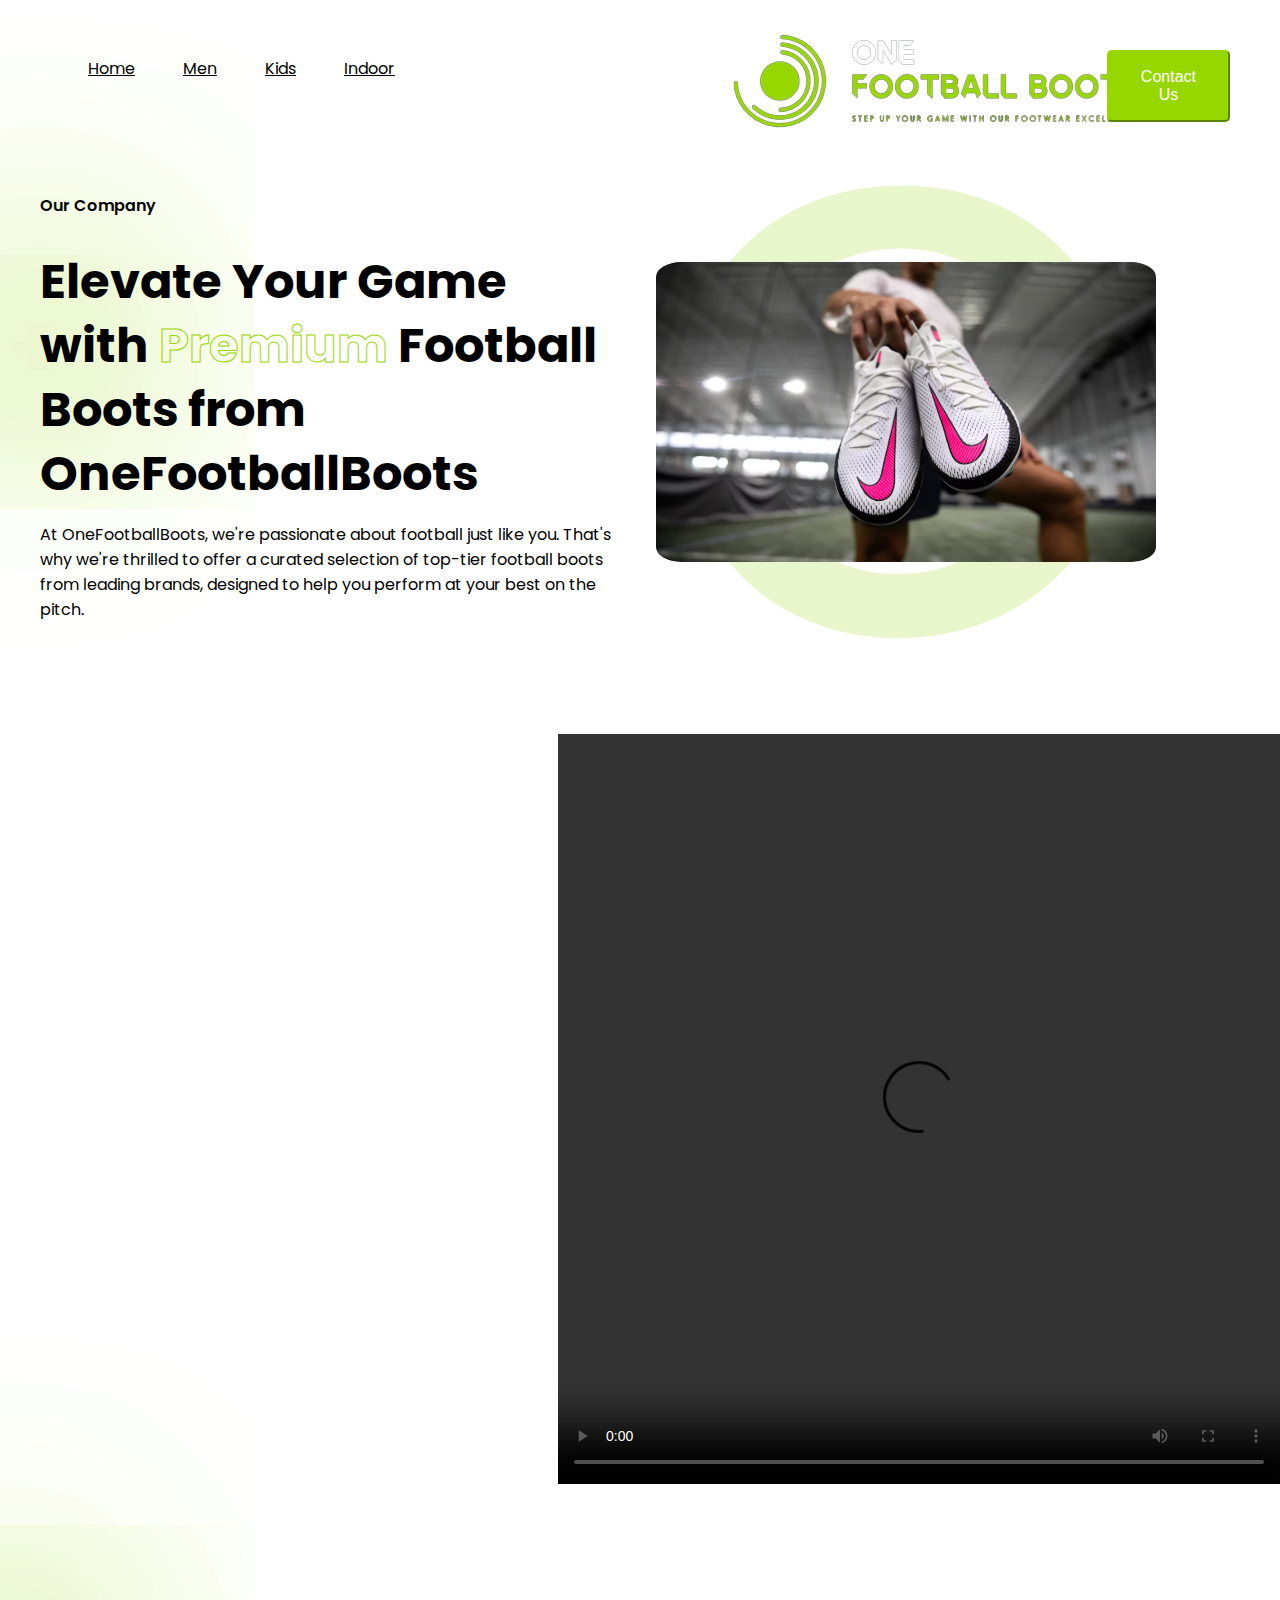
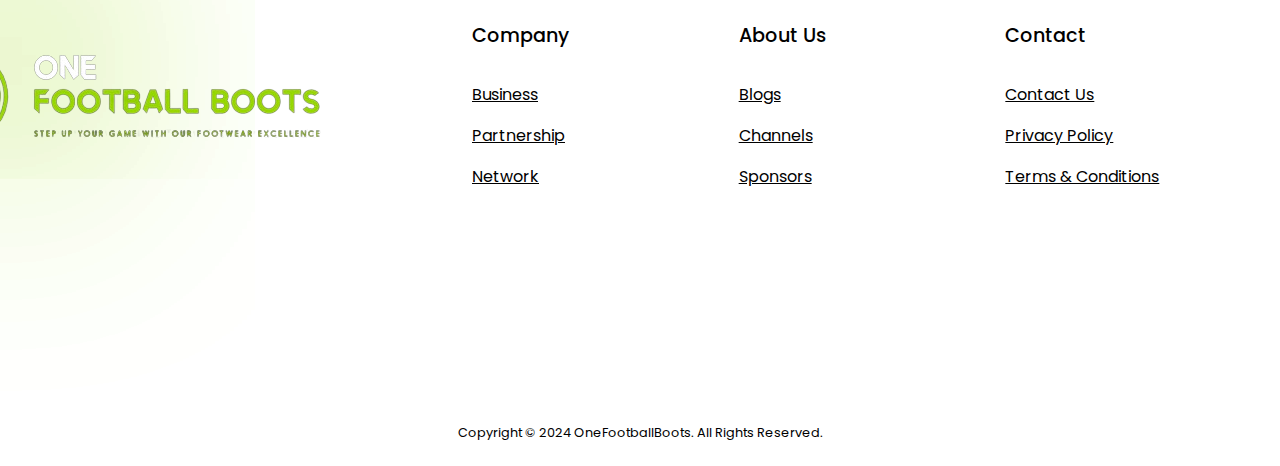
<file: index.html>
<!DOCTYPE html>
<html lang="en">
<head>
    <meta charset="UTF-8">
    <meta name="viewport" content="width=device-width, initial-scale=1.0">
    <title>OneFootballBoots</title>
    <link rel="stylesheet" href="style.css">
</head>
<body>

    <nav>
        <div class="nav-logo">
            <a href="#">
                <img src="pictures/Screenshot_2024-02-12_101449-removebg-preview.png" alt="image">
            </a>
        </div>

        <ul class="nav-links">
            <li class="link"><a href="#">Home</a></li>
            <li class="link"><a href="men.html">Men</a></li>
            <li class="link"><a href="kids.html">Kids</a></li>
            <li class="link"><a href="indoor.html">Indoor</a></li>
        </ul>
        <a href="mailto:OneFootballBoots@gmail.com">
            <button class="btn">Contact Us</button>
        </a>
    </nav>

    <header class="container">
        <div class="content">
            <span class="blur"></span>
            <span class="blur"></span>
            <h3>Our Company</h3>
            <h1>Elevate Your Game with <span>Premium</span> Football Boots from OneFootballBoots</h1>
            <p>
                At OneFootballBoots, we're passionate about football just like you. That's why we're thrilled to offer a curated selection of top-tier football boots from leading brands, designed to help you perform at your best on the pitch.
            </p>
        </div>
        <div class="image">
            <img src="pictures/photo-1597274707167-0c880e6c72d0.avif">
        </div>
    </header>

    <video controls class="vid" src="https://nippy14.github.io/potential-potato/pictures/uno%20(2).mp4"></video>

    <footer class="container">
        <span class="blur"></span>
        <span class="blur"></span>
        <div class="column">
            <div class="logo">
                <img src="pictures/Screenshot_2024-02-12_101449-removebg-preview.png">
            </div>
        </div>
        <div class="column">
            <h4>Company</h4>
            <a href="#">Business</a>
            <a href="#">Partnership</a>
            <a href="#">Network</a>
        </div>
        <div class="column">
            <h4>About Us</h4>
            <a href="#">Blogs</a>
            <a href="#">Channels</a>
            <a href="#">Sponsors</a>
        </div>
        <div class="column">
            <h4>Contact</h4>
            <a href="#">Contact Us</a>
            <a href="#">Privacy Policy</a>
            <a href="#">Terms & Conditions</a>
        </div>
    </footer>

    <div class="copyright">
        Copyright © 2024 OneFootballBoots. All Rights Reserved.
    </div>

</body>
</html>
</file>
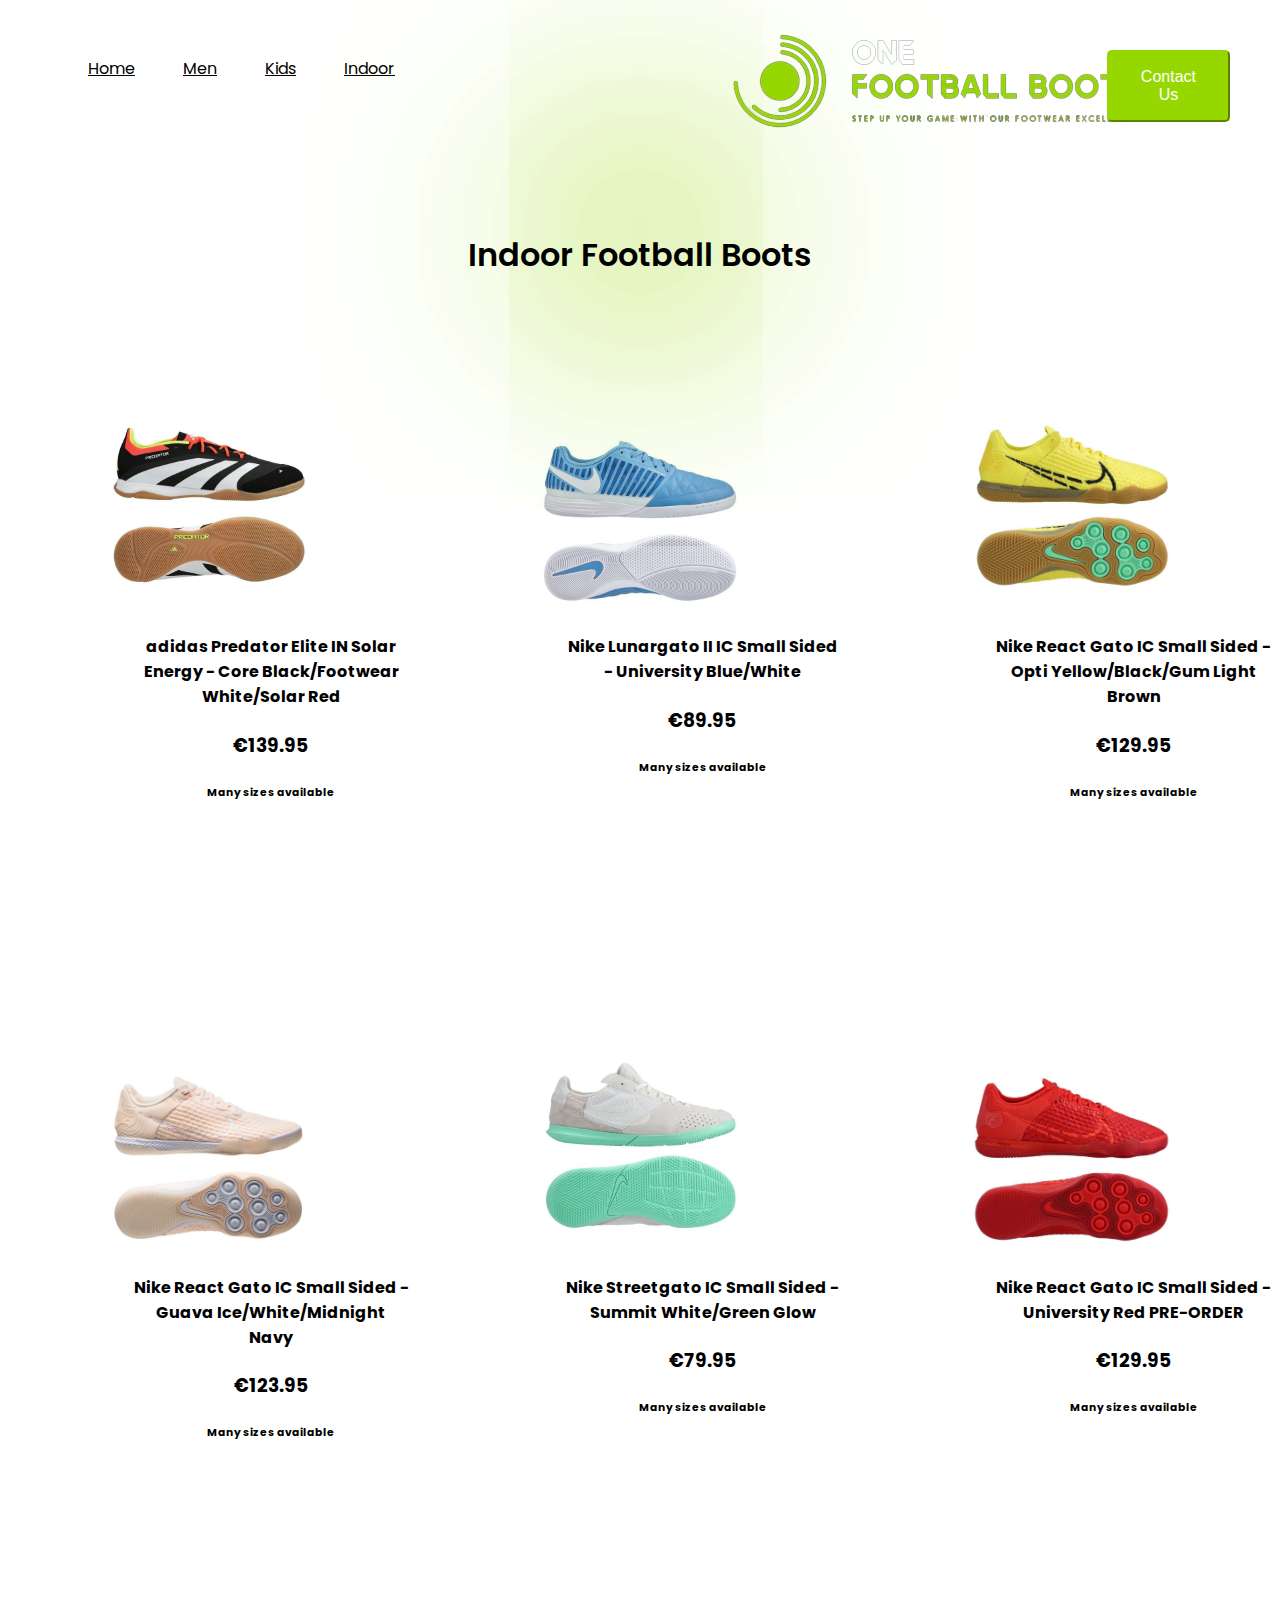
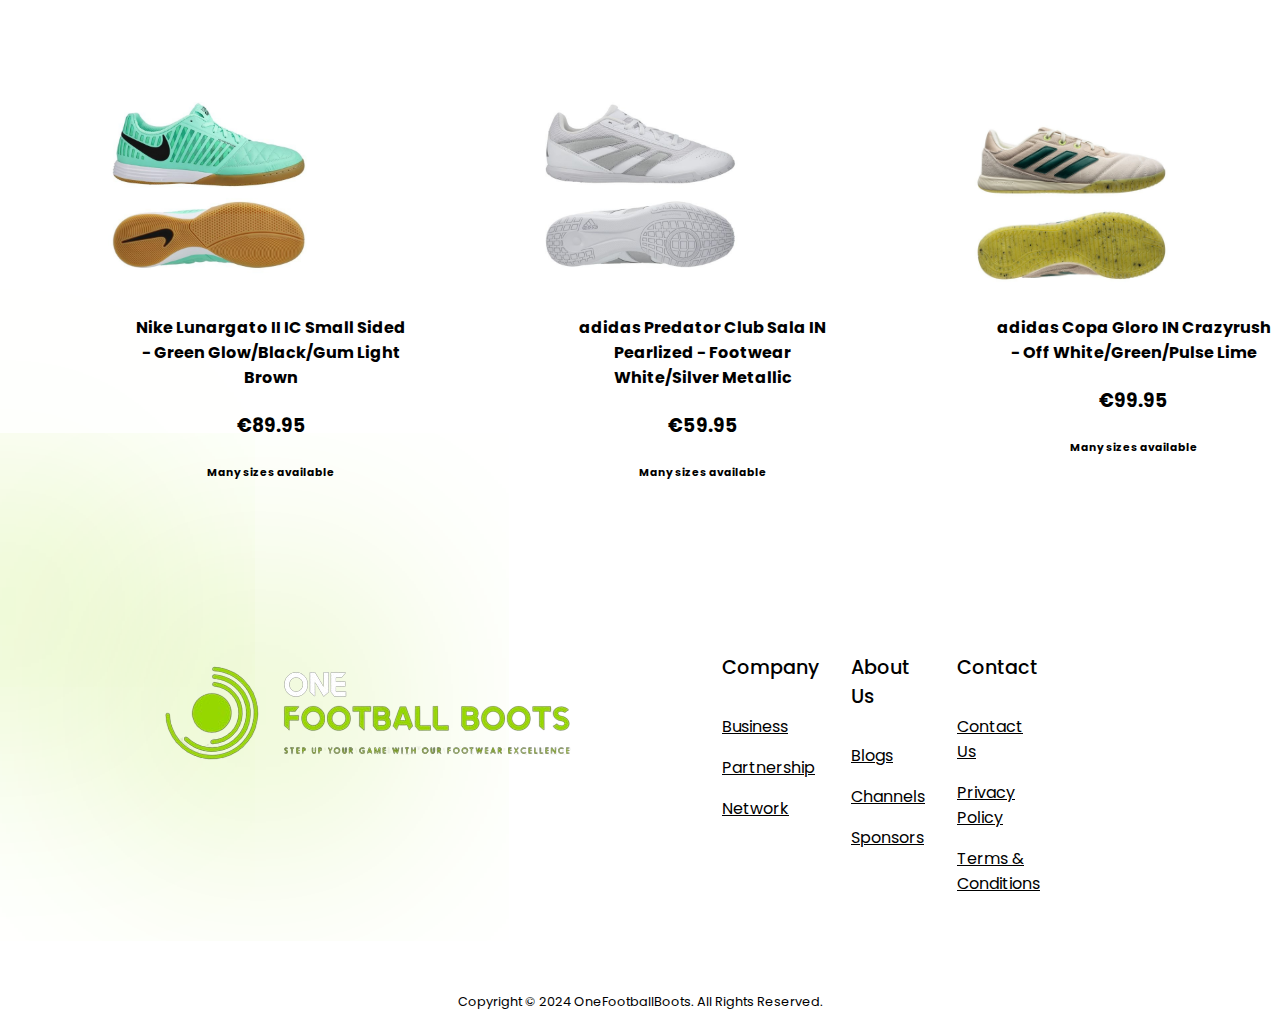
<file: indoor.html>
<!DOCTYPE html>
<html lang="en">
<head>
    <meta charset="UTF-8">
    <meta name="viewport" content="width=device-width, initial-scale=1.0">
    <title>Document</title>
    <link rel="stylesheet" href="kids.css">
</head>
<body>

    <nav>
        <div class="nav-logo">
            <a href="#">
                <img src="pictures/Screenshot_2024-02-12_101449-removebg-preview.png" alt="image">
            </a>
        </div>

        <ul class="nav-links">
            <li class="link"><a href="index.html">Home</a></li>
            <li class="link"><a href="men.html">Men</a></li>
            <li class="link"><a href="kids.html">Kids</a></li>
            <li class="link"><a href="#">Indoor</a></li>
        </ul>
        <button class="btn">Contact Us</button>
    </nav>
    <header class="container">
        <div class="content">
            <span class="blur"></span>
            <span class="blur"></span>
            <h2>Indoor Football Boots</h2>
        </div>
        <div class="product-container">
            <div class="product">
                <img src="pictures/i1.jpg" alt="Product 1">
                <div class="product-info">
                    <h4>adidas Predator Elite IN Solar Energy - Core Black/Footwear White/Solar Red</h4>
                    <h3>€139.95</h3>
                    <h6>Many sizes available</h6>
                </div>
            </div>
            <div class="product">
                <img src="pictures/i2.jpg" alt="Product 2">
                <div class="product-info">
                    <h4>Nike Lunargato II IC Small Sided - University Blue/White</h4>
                    <h3>€89.95</h3>
                    <h6>Many sizes available</h6>
                </div>
            </div>
            <div class="product">
                <img src="pictures/i3.jpg" alt="Product 3">
                <div class="product-info">
                    <h4>Nike React Gato IC Small Sided - Opti Yellow/Black/Gum Light Brown</h4>
                    <h3>€129.95</h3>
                    <h6>Many sizes available</h6>
                </div>
            </div>
        </div>
        <div class="product-container">
            <div class="product">
                <img src="pictures/i4.jpg" alt="Product 4">
                <div class="product-info">
                    <h4>Nike React Gato IC Small Sided - Guava Ice/White/Midnight Navy</h4>
                    <h3>€123.95</h3>
                    <h6>Many sizes available</h6>
                </div>
            </div>
            <div class="product">
                <img src="pictures/i5.jpg" alt="Product 5">
                <div class="product-info">
                    <h4>Nike Streetgato IC Small Sided - Summit White/Green Glow</h4>
                    <h3>€79.95</h3>
                    <h6>Many sizes available</h6>
                </div>
            </div>
            <div class="product">
                <img src="pictures/i6.jpg" alt="Product 6">
                <div class="product-info">
                    <h4>Nike React Gato IC Small Sided - University Red PRE-ORDER</h4>
                    <h3>€129.95</h3>
                    <h6>Many sizes available</h6>
                </div>
            </div>
        </div>
        <div class="product-container">
            <div class="product">
                <img src="pictures/i7.jpg" alt="Product 7">
                <div class="product-info">
                    <h4>Nike Lunargato II IC Small Sided - Green Glow/Black/Gum Light Brown</h4>
                    <h3>€89.95</h3>
                    <h6>Many sizes available</h6>
                </div>
            </div>
            <div class="product">
                <img src="pictures/i8.jpg" alt="Product 8">
                <div class="product-info">
                    <h4>adidas Predator Club Sala IN Pearlized - Footwear White/Silver Metallic</h4>
                    <h3>€59.95</h3>
                    <h6>Many sizes available</h6>
                </div>
            </div>
            <div class="product">
                <img src="pictures/i9.jpg" alt="Product 9">
                <div class="product-info">
                    <h4>adidas Copa Gloro IN Crazyrush - Off White/Green/Pulse Lime</h4>
                    <h3>€99.95</h3>
                    <h6>Many sizes available</h6>
                </div>
            </div>
        </div>
    </header>

    <footer class="container">
        <span class="blurr"></span>
        <span class="blur"></span>
        <div class="column">
            <div class="logo">
                <img src="pictures/Screenshot_2024-02-12_101449-removebg-preview.png">
            </div>
        </div>
        <div class="column">
            <h4>Company</h4>
            <a href="#">Business</a>
            <a href="#">Partnership</a>
            <a href="#">Network</a>
        </div>
        <div class="column">
            <h4>About Us</h4>
            <a href="#">Blogs</a>
            <a href="#">Channels</a>
            <a href="#">Sponsors</a>
        </div>
        <div class="column">
            <h4>Contact</h4>
            <a href="#">Contact Us</a>
            <a href="#">Privacy Policy</a>
            <a href="#">Terms & Conditions</a>
        </div>
    </footer>

    <div class="copyright">
        Copyright © 2024 OneFootballBoots. All Rights Reserved.
    </div>
    
</body>
</html>
</file>
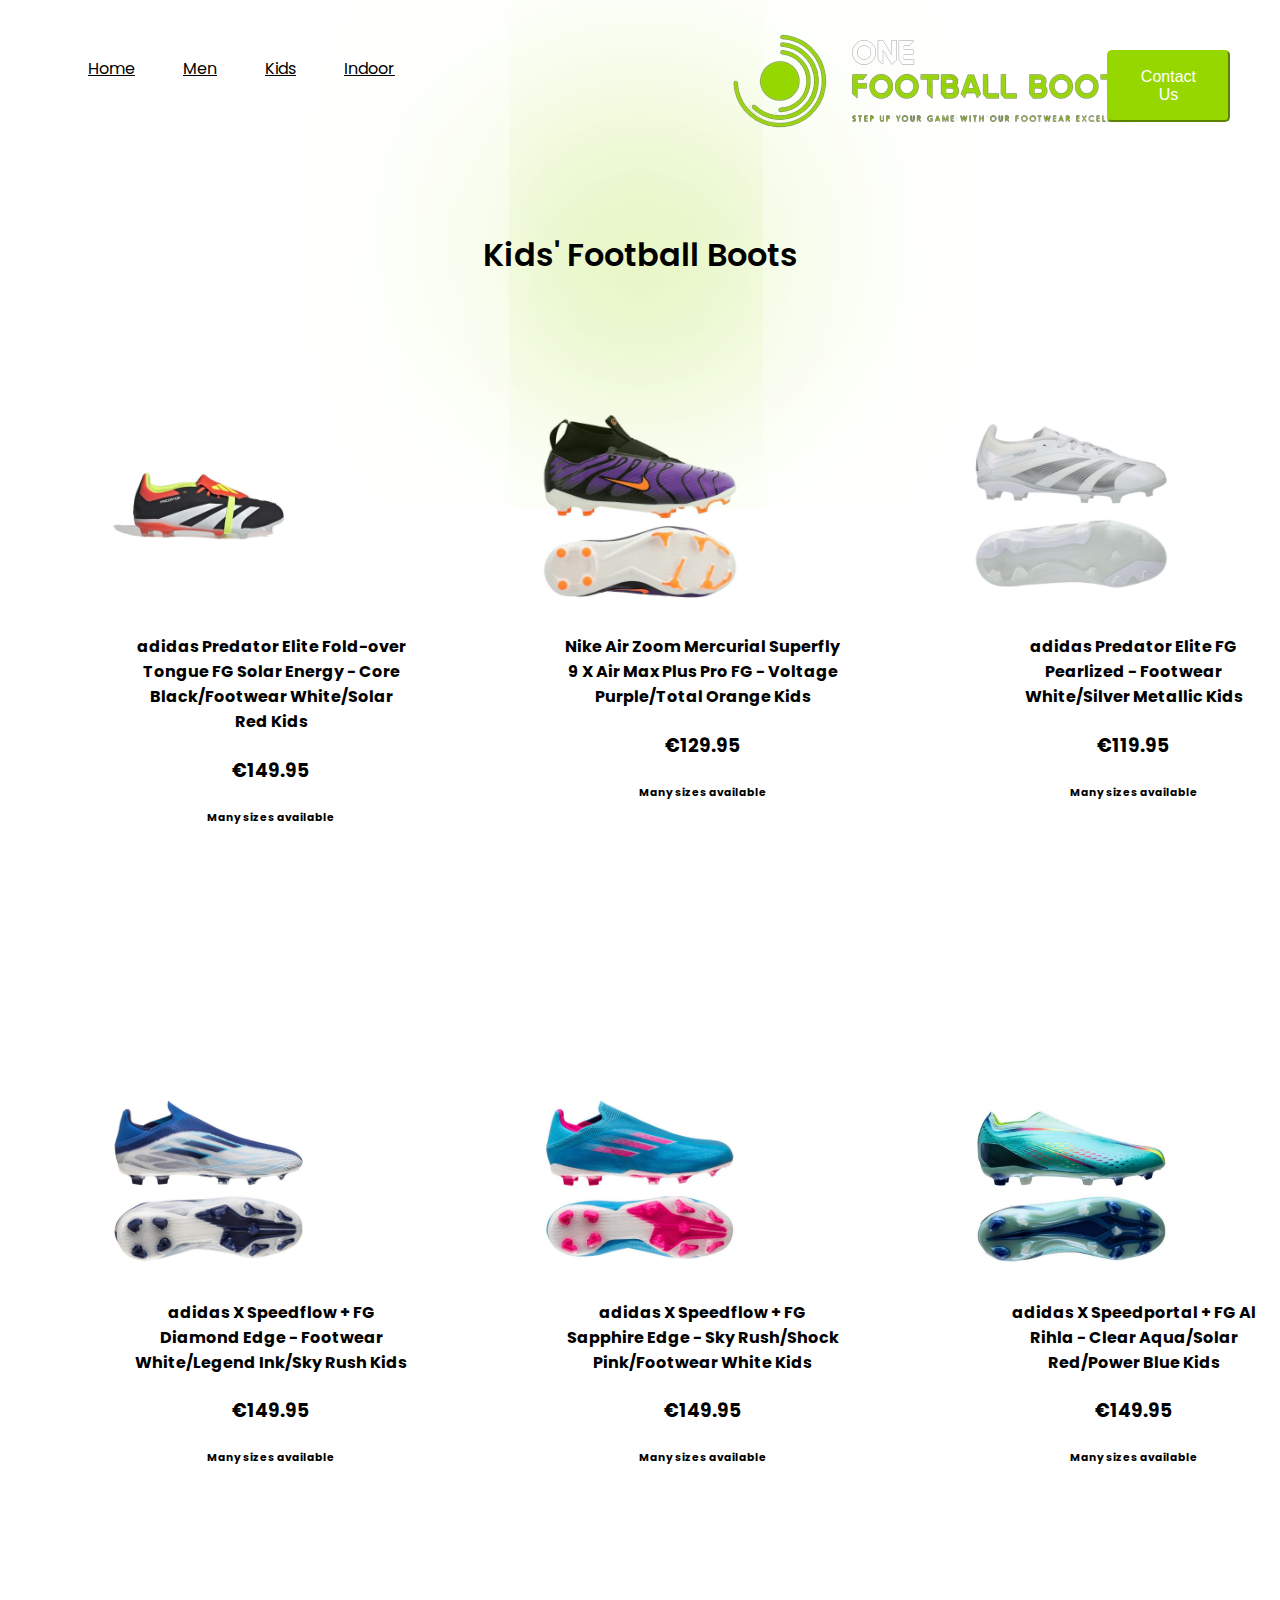
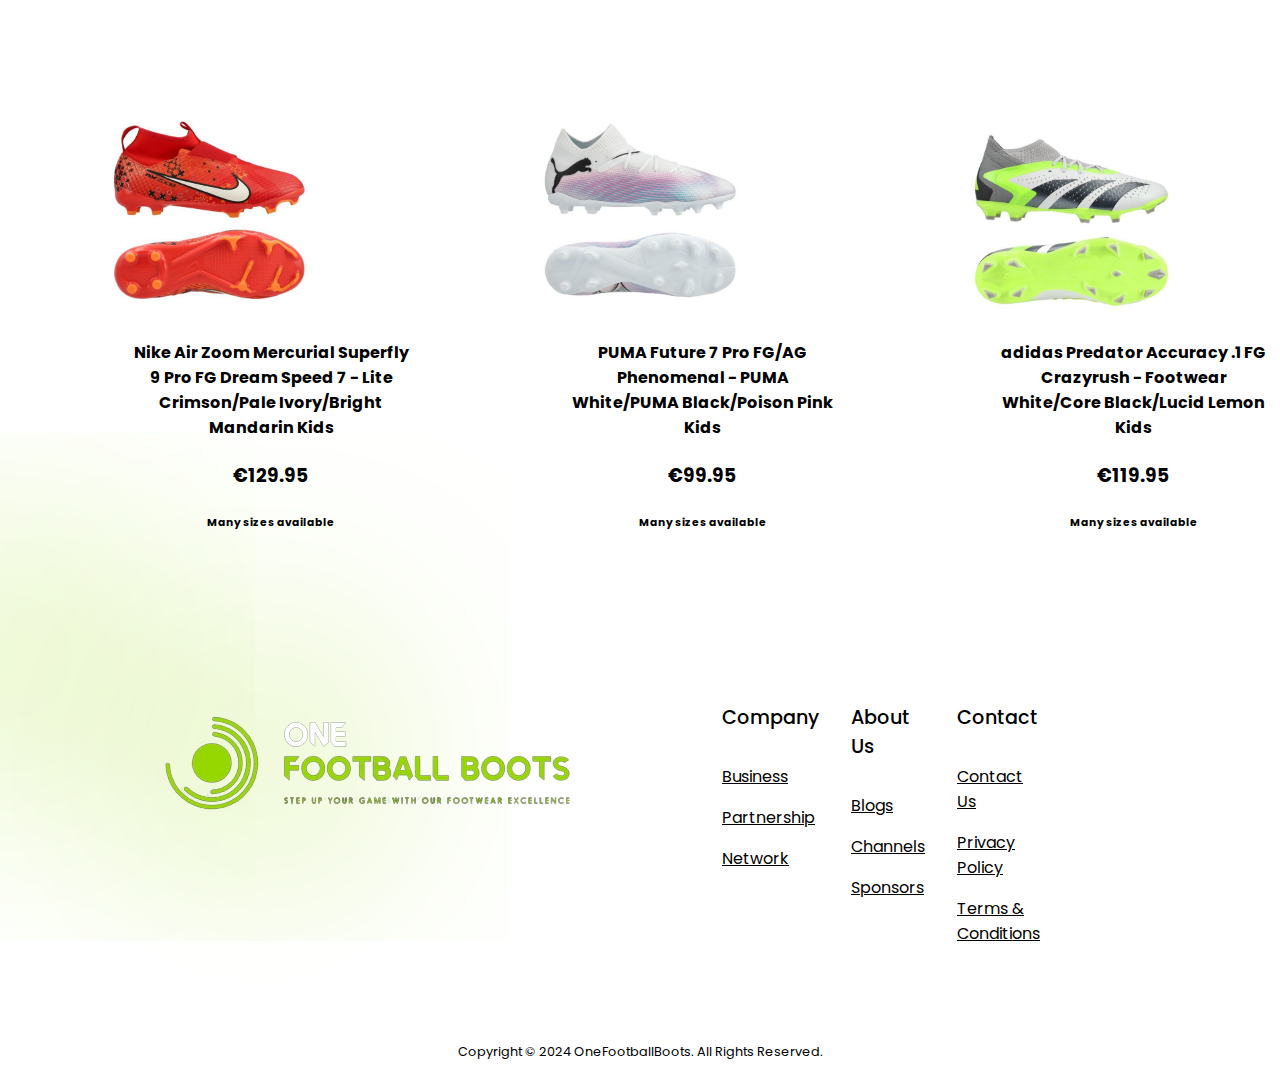
<file: kids.html>
<!DOCTYPE html>
<html lang="en">
<head>
    <meta charset="UTF-8">
    <meta name="viewport" content="width=device-width, initial-scale=1.0">
    <title>Document</title>
    <link rel="stylesheet" href="kids.css">
</head>
<body>

    <nav>
        <div class="nav-logo">
            <a href="#">
                <img src="pictures/Screenshot_2024-02-12_101449-removebg-preview.png" alt="image">
            </a>
        </div>

        <ul class="nav-links">
            <li class="link"><a href="index.html">Home</a></li>
            <li class="link"><a href="men.html">Men</a></li>
            <li class="link"><a href="#">Kids</a></li>
            <li class="link"><a href="indoor.html">Indoor</a></li>
        </ul>
        <button class="btn">Contact Us</button>
    </nav>
    <header class="container">
        <div class="content">
            <span class="blur"></span>
            <span class="blury"></span>
            <h2>Kids' Football Boots</h2>
        </div>
        <div class="product-container">
            <div class="product">
                <img src="pictures/kids1.jpg" alt="Product 1">
                <div class="product-info">
                    <h4>adidas Predator Elite Fold-over Tongue FG Solar Energy - Core Black/Footwear White/Solar Red Kids</h4>
                    <h3>€149.95</h3>
                    <h6>Many sizes available</h6>
                </div>
            </div>
            <div class="product">
                <img src="pictures/kids2.jpg" alt="Product 2">
                <div class="product-info">
                    <h4>Nike Air Zoom Mercurial Superfly 9 X Air Max Plus Pro FG - Voltage Purple/Total Orange Kids</h4>
                    <h3>€129.95</h3>
                    <h6>Many sizes available</h6>
                </div>
            </div>
            <div class="product">
                <img src="pictures/kids3.jpg" alt="Product 3">
                <div class="product-info">
                    <h4>adidas Predator Elite FG Pearlized - Footwear White/Silver Metallic Kids</h4>
                    <h3>€119.95</h3>
                    <h6>Many sizes available</h6>
                </div>
            </div>
        </div>
        <div class="product-container">
            <div class="product">
                <img src="pictures/kids4.jpg" alt="Product 4">
                <div class="product-info">
                    <h4>adidas X Speedflow + FG Diamond Edge - Footwear White/Legend Ink/Sky Rush Kids</h4>
                    <h3>€149.95</h3>
                    <h6>Many sizes available</h6>
                </div>
            </div>
            <div class="product">
                <img src="pictures/kids5.jpg" alt="Product 5">
                <div class="product-info">
                    <h4>adidas X Speedflow + FG Sapphire Edge - Sky Rush/Shock Pink/Footwear White Kids</h4>
                    <h3>€149.95</h3>
                    <h6>Many sizes available</h6>
                </div>
            </div>
            <div class="product">
                <img src="pictures/kids6.jpg" alt="Product 6">
                <div class="product-info">
                    <h4>adidas X Speedportal + FG Al Rihla - Clear Aqua/Solar Red/Power Blue Kids</h4>
                    <h3>€149.95</h3>
                    <h6>Many sizes available</h6>
                </div>
            </div>
        </div>
        <div class="product-container">
            <div class="product">
                <img src="pictures/kids7.jpg" alt="Product 7">
                <div class="product-info">
                    <h4>Nike Air Zoom Mercurial Superfly 9 Pro FG Dream Speed 7 - Lite Crimson/Pale Ivory/Bright Mandarin Kids</h4>
                    <h3>€129.95</h3>
                    <h6>Many sizes available</h6>
                </div>
            </div>
            <div class="product">
                <img src="pictures/kids8.jpg" alt="Product 8">
                <div class="product-info">
                    <h4>PUMA Future 7 Pro FG/AG Phenomenal - PUMA White/PUMA Black/Poison Pink Kids</h4>
                    <h3>€99.95</h3>
                    <h6>Many sizes available</h6>
                </div>
            </div>
            <div class="product">
                <img src="pictures/kids9.jpg" alt="Product 9">
                <div class="product-info">
                    <h4>adidas Predator Accuracy .1 FG Crazyrush - Footwear White/Core Black/Lucid Lemon Kids</h4>
                    <h3>€119.95</h3>
                    <h6>Many sizes available</h6>
                </div>
            </div>
        </div>
    </header>

    <footer class="container">
        <span class="blur"></span>
        <span class="blurr"></span>
        <div class="column">
            <div class="logo">
                <img src="pictures/Screenshot_2024-02-12_101449-removebg-preview.png">
            </div>
        </div>
        <div class="column">
            <h4>Company</h4>
            <a href="#">Business</a>
            <a href="#">Partnership</a>
            <a href="#">Network</a>
        </div>
        <div class="column">
            <h4>About Us</h4>
            <a href="#">Blogs</a>
            <a href="#">Channels</a>
            <a href="#">Sponsors</a>
        </div>
        <div class="column">
            <h4>Contact</h4>
            <a href="#">Contact Us</a>
            <a href="#">Privacy Policy</a>
            <a href="#">Terms & Conditions</a>
        </div>
    </footer>

    <div class="copyright">
        Copyright © 2024 OneFootballBoots. All Rights Reserved.
    </div>
    
</body>
</html>
</file>
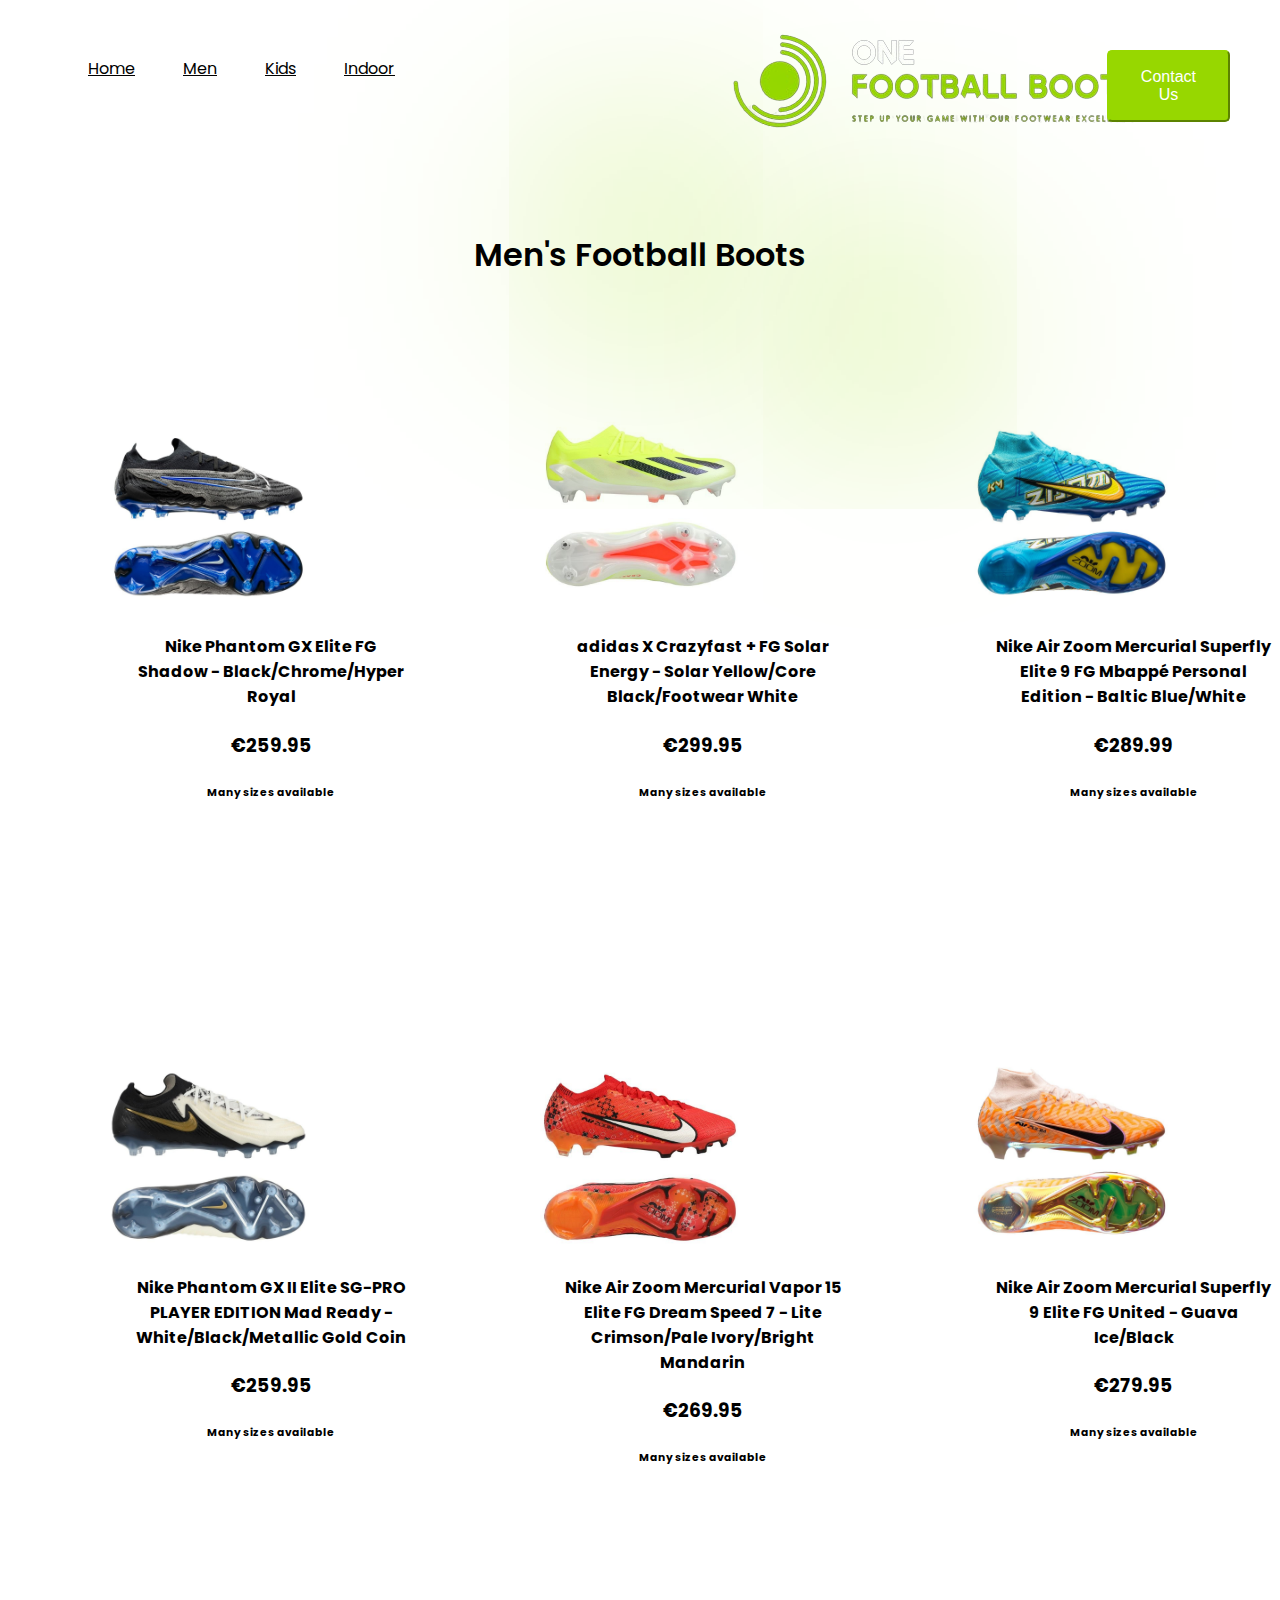
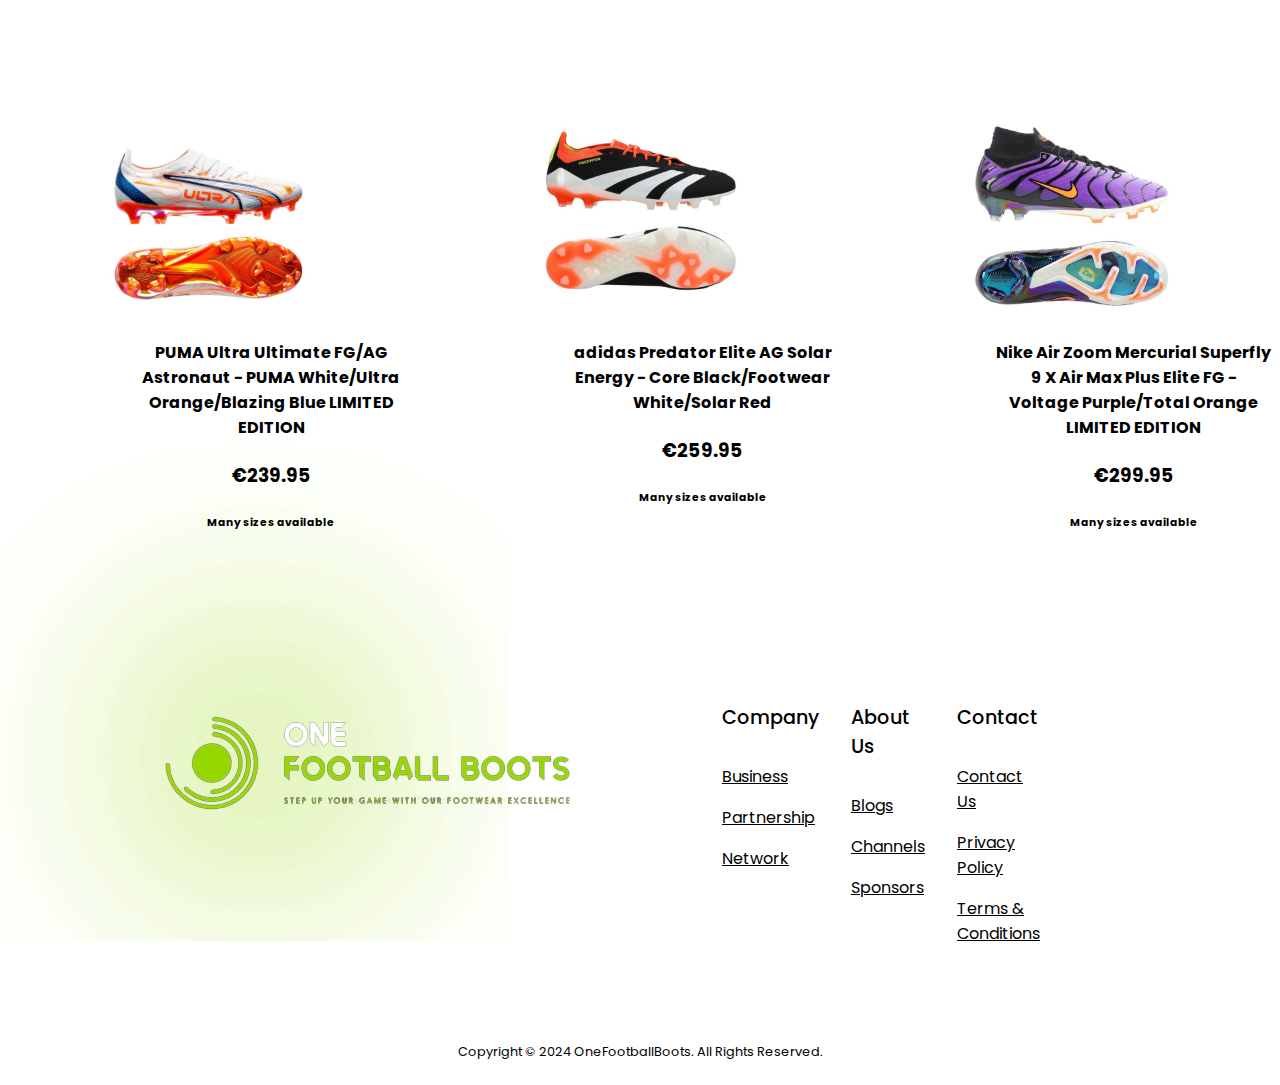
<file: men.html>
<!DOCTYPE html>
<html lang="en">
<head>
    <meta charset="UTF-8">
    <meta name="viewport" content="width=device-width, initial-scale=1.0">
    <title>Men Boots</title>
    <link rel="stylesheet" href="men.css">
</head>
<body>

    <nav>
        <div class="nav-logo">
            <a href="#">
                <img src="pictures/Screenshot_2024-02-12_101449-removebg-preview.png" alt="image">
            </a>
        </div>

        <ul class="nav-links">
            <li class="link"><a href="index.html">Home</a></li>
            <li class="link"><a href="#">Men</a></li>
            <li class="link"><a href="kids.html">Kids</a></li>
            <li class="link"><a href="indoor.html">Indoor</a></li>
        </ul>
        <button class="btn">Contact Us</button>
    </nav>

    <header class="container">
        <div class="content">
            <span class="blurr"></span>
            <span class="blur"></span>
            <h2>Men's Football Boots</h2>
        </div>
        <div class="product-container">
            <div class="product">
                <img src="pictures/0c3e533d8153.jpg" alt="Product 1">
                <div class="product-info">
                    <h4>Nike Phantom GX Elite FG Shadow - Black/Chrome/Hyper Royal</h4>
                    <h3>€259.95</h3>
                    <h6>Many sizes available</h6>
                </div>
            </div>
            <div class="product">
                <img src="pictures/1b764d07e14d.jpg" alt="Product 2">
                <div class="product-info">
                    <h4>adidas X Crazyfast + FG Solar Energy - Solar Yellow/Core Black/Footwear White</h4>
                    <h3>€299.95</h3>
                    <h6>Many sizes available</h6>
                </div>
            </div>
            <div class="product">
                <img src="pictures/7f8e62039a65.jpg" alt="Product 3">
                <div class="product-info">
                    <h4>Nike Air Zoom Mercurial Superfly Elite 9 FG Mbappé Personal Edition - Baltic Blue/White</h4>
                    <h3>€289.99</h3>
                    <h6>Many sizes available</h6>
                </div>
            </div>
        </div>
        <div class="product-container">
            <div class="product">
                <img src="pictures/37d8e3a98ba9.jpg" alt="Product 4">
                <div class="product-info">
                    <h4>Nike Phantom GX II Elite SG-PRO PLAYER EDITION Mad Ready - White/Black/Metallic Gold Coin</h4>
                    <h3>€259.95</h3>
                    <h6>Many sizes available</h6>
                </div>
            </div>
            <div class="product">
                <img src="pictures/463131c8cd84.jpg" alt="Product 5">
                <div class="product-info">
                    <h4>Nike Air Zoom Mercurial Vapor 15 Elite FG Dream Speed 7 - Lite Crimson/Pale Ivory/Bright Mandarin</h4>
                    <h3>€269.95</h3>
                    <h6>Many sizes available</h6>
                </div>
            </div>
            <div class="product">
                <img src="pictures/cb6ddbb51c34.jpg" alt="Product 6">
                <div class="product-info">
                    <h4>Nike Air Zoom Mercurial Superfly 9 Elite FG United - Guava Ice/Black</h4>
                    <h3>€279.95</h3>
                    <h6>Many sizes available</h6>
                </div>
            </div>
        </div>
        <div class="product-container">
            <div class="product">
                <img src="pictures/eefa175e3844.jpg" alt="Product 7">
                <div class="product-info">
                    <h4>PUMA Ultra Ultimate FG/AG Astronaut - PUMA White/Ultra Orange/Blazing Blue LIMITED EDITION</h4>
                    <h3>€239.95</h3>
                    <h6>Many sizes available</h6>
                </div>
            </div>
            <div class="product">
                <img src="pictures/f1d192c23d97.jpg" alt="Product 8">
                <div class="product-info">
                    <h4>adidas Predator Elite AG Solar Energy - Core Black/Footwear White/Solar Red</h4>
                    <h3>€259.95</h3>
                    <h6>Many sizes available</h6>
                </div>
            </div>
            <div class="product">
                <img src="pictures/f346f9dc1853.jpg" alt="Product 9">
                <div class="product-info">
                    <h4>Nike Air Zoom Mercurial Superfly 9 X Air Max Plus Elite FG - Voltage Purple/Total Orange LIMITED EDITION</h4>
                    <h3>€299.95</h3>
                    <h6>Many sizes available</h6>
                </div>
            </div>
        </div>
    </header>

    <footer class="container">
        <span class="blur"></span>
        <span class="blur"></span>
        <div class="column">
            <div class="logo">
                <img src="pictures/Screenshot_2024-02-12_101449-removebg-preview.png">
            </div>
        </div>
        <div class="column">
            <h4>Company</h4>
            <a href="#">Business</a>
            <a href="#">Partnership</a>
            <a href="#">Network</a>
        </div>
        <div class="column">
            <h4>About Us</h4>
            <a href="#">Blogs</a>
            <a href="#">Channels</a>
            <a href="#">Sponsors</a>
        </div>
        <div class="column">
            <h4>Contact</h4>
            <a href="#">Contact Us</a>
            <a href="#">Privacy Policy</a>
            <a href="#">Terms & Conditions</a>
        </div>
    </footer>

    <div class="copyright">
        Copyright © 2024 OneFootballBoots. All Rights Reserved.
    </div>
    
</body>
</html>
</file>
<file: style.css>
@import url('https://fonts.googleapis.com/css2?family=Poppins:wght@300;400;500;600;700;800&display=swap');

body{
    background-color: rgb(255, 255, 255);
    font-family: 'Poppins', sans-serif;
}

.nav-logo{
    margin-left: 650px;
    margin-top: -160px;
    width: 500px;
    height: 400px;
    position: absolute;
}

.nav-links{
    list-style: none;
    display: flex;
    align-items: center;
    gap: 3rem;
    padding-top: 40px;
    padding-left: 80px;
}
.link a{
    position: relative;
    padding-bottom: 0.75rem;
    color: black;
}

.link a::after{
    content: "";
    position: absolute;
    height: 2px;
    width: 0;
    bottom: 0;
    left: 0;
    background-color: #97d700;
    transition: all 0.3s ease;
}

.link a:hover::after{
    width: 70%;
}

.btn{
    padding: 1rem 2rem;
    font-size: 1rem;
    color: white;
    background-color: #97d700;
    border-color: #97d700;
    border-radius: 5px;
    cursor: pointer;
    transition: all 0.3s ease;
    margin-left: 1300px;
    position: absolute;
    top: 50px;
    right: 50px;
}

.btn:hover{
    background-color: #83bb01;
}

.container{
    max-width: 1200px;
    margin: auto;
    padding: 5rem 2rem;
}

.blur{
    position: absolute;
    box-shadow: 0 0 1000px 50px #97d700;
    z-index: -100;
    margin-top: 170px;
}

header{
    position: relative;
    padding-top: 2rem;
    display: grid;
    grid-template-columns: repeat(2, 1fr);
    align-items: center;
    gap: 2rem;
}

header .content h3{
    margin-bottom: 1rem;
    color: #000000;
    font-size: 1rem;
    font-weight: 600;
}

header .content h1{
    margin-bottom: 1rem;
    font-size: 3rem;
    font-weight: 700;
    line-height: 4rem;
}

header .content h1 span{
    -webkit-text-fill-color: transparent;
    -webkit-text-stroke: 1px #97d700;
}

header .content p{
    margin-bottom: 2rem;
}

header .image{
    position: relative;
}

header .image::before{
    content: "o";
    position: absolute;
    top: -23%;
    left: 42%;
    transform: translateX(-50%);
    font-size: 50rem;
    font-weight: 400;
    line-height: 20rem;
    color: #97d700;
    opacity: 0.2;
    z-index: -100;
}

header .image img{
    margin: auto;
    width: 500px;
    height: 300px;
    border-radius: 5%;
}

footer{
    position: relative;
    display: grid;
    grid-template-columns: 400px repeat(3, 1fr);
    gap: 2rem;
}

footer .column .logo{
    max-width: 100px;
    margin-left: -200px;
    margin-top: -100px;
}

footer .column p{
    color: white;
    margin-bottom: 2rem;
    margin-top: -100px;
}

footer .column h4{
    margin-top: 50px;
    color: black;
    margin-bottom: 2rem;
    font-size: 1.2rem;
    font-weight: 500;
}

footer .column > a{
    display: block;
    color: black;
    margin-bottom: 1rem;
    transition: all 0.3s ease;
}

footer .column > a:hover{
    color: #97d700;
}

.copyright{
    max-width: 1200px;
    margin: auto;
    padding: 1rem;
    color: black;
    font-size: 0.8rem;
    text-align: center;
}

@media (width < 900px){
    .nav-links{
        display: none;
    }
    header{
        grid-template-columns: repeat(1, 1fr);
    }
    header .image{
        grid-area: 1/1/2/2;
    }
    footer{
        grid-template-columns: 1fr 200px;
    }
}

@media (width < 600px){
    header .image::before{
        display: none;
    }
    footer{
        grid-template-columns: 1fr 150px;
    }
}
 
.vid{
    width: 750px;
    height: 750px;
    margin-left: 550px;
}
</file>
<file: kids.css>
@import url('https://fonts.googleapis.com/css2?family=Poppins:wght@300;400;500;600;700;800&display=swap');

body{
    background-color: rgb(255, 255, 255);
    font-family: 'Poppins', sans-serif;
}

.nav-logo{
    margin-left: 650px;
    margin-top: -160px;
    width: 500px;
    height: 400px;
    position: absolute;
}

.nav-links{
    list-style: none;
    display: flex;
    align-items: center;
    gap: 3rem;
    padding-top: 40px;
    padding-left: 80px;
}
.link a{
    position: relative;
    padding-bottom: 0.75rem;
    color: black;
}

.link a::after{
    content: "";
    position: absolute;
    height: 2px;
    width: 0;
    bottom: 0;
    left: 0;
    background-color: #97d700;
    transition: all 0.3s ease;
}

.link a:hover::after{
    width: 70%;
}

.btn{
    padding: 1rem 2rem;
    font-size: 1rem;
    color: white;
    background-color: #97d700;
    border-color: #97d700;
    border-radius: 5px;
    cursor: pointer;
    transition: all 0.3s ease;
    margin-left: 1300px;
    position: absolute;
    top: 50px;
    right: 50px;
}

.btn:hover{
    background-color: #83bb01;
}

.container {
    position: relative;
    text-align: center;
}

.content {
    position: relative;
    z-index: 1;
}

header .content h2{
    margin-top: 150px;
    padding: 0;
    color: #000000;
    font-size: 2rem;
    font-weight: 600;
}

.blur{
    position: absolute;
    box-shadow: 0 0 1000px 60px #97d700;
    z-index: -100;
}

.blurr{
    position: absolute;
    box-shadow: 0 0 1000px 60px #97d700;
    z-index: -100;
    margin-left: 250px;
    margin-top: 100px;
}

.blury{
    position: absolute;
    box-shadow: 0 0 1000px 50px #97d700;
    z-index: -100;
    margin-top: 50px;
}

.product-container {
    display: flex;
    justify-content: space-between;
    align-items: flex-start;
    flex-wrap: wrap;
    margin-top: 20px;
}

.product {
    flex-basis: calc(33.33% - 20px);
    margin-bottom: 100px;
    text-align: center;
}

.product img {
    width: 50%;
    height: auto;
    margin-top: 100px;
}

.product-info {
    margin-top: 10px;
    max-width: 300px;
    text-align: center;
    margin-left: 125px;
}

footer{
    display: grid;
    position: relative;
    grid-template-columns: 650px repeat(5, 1fr);
    gap: 2rem;
    padding: 2rem;
}

footer .column{
    text-align: left;
}

footer .column .logo{
    max-width: 100%;
    margin-top: -150px;
    margin-left: 50px;
}

footer .column p{
    color: white;
    margin-bottom: 2rem;
    margin-top: -100px;
}

footer .column h4{
    margin-top: 15px;
    color: black;
    margin-bottom: 2rem;
    font-size: 1.2rem;
    font-weight: 500;
}

footer .column > a{
    display: block;
    color: black;
    margin-bottom: 1rem;
    transition: all 0.3s ease;
}

footer .column > a:hover{
    color: #97d700;
}

.copyright{
    max-width: 1200px;
    margin: auto;
    padding: 1rem;
    color: black;
    font-size: 0.8rem;
    text-align: center;
}

@media (width < 900px){
    .nav-links{
        display: none;
    }
    header{
        grid-template-columns: repeat(1, 1fr);
    }
    header .image{
        grid-area: 1/1/2/2;
    }
    footer{
        grid-template-columns: 1fr 200px;
    }
}

@media (width < 600px){
    header .image::before{
        display: none;
    }
    footer{
        grid-template-columns: 1fr 150px;
    }
}
</file>
<file: men.css>
@import url('https://fonts.googleapis.com/css2?family=Poppins:wght@300;400;500;600;700;800&display=swap');

body{
    background-color: rgb(255, 255, 255);
    font-family: 'Poppins', sans-serif;
}

.nav-logo{
    margin-left: 650px;
    margin-top: -160px;
    width: 500px;
    height: 400px;
    position: absolute;
}

.nav-links{
    list-style: none;
    display: flex;
    align-items: center;
    gap: 3rem;
    padding-top: 40px;
    padding-left: 80px;
}
.link a{
    position: relative;
    padding-bottom: 0.75rem;
    color: black;
}

.link a::after{
    content: "";
    position: absolute;
    height: 2px;
    width: 0;
    bottom: 0;
    left: 0;
    background-color: #97d700;
    transition: all 0.3s ease;
}

.link a:hover::after{
    width: 70%;
}

.btn{
    padding: 1rem 2rem;
    font-size: 1rem;
    color: white;
    background-color: #97d700;
    border-color: #97d700;
    border-radius: 5px;
    cursor: pointer;
    transition: all 0.3s ease;
    margin-left: 1300px;
    position: absolute;
    top: 50px;
    right: 50px;
}

.btn:hover{
    background-color: #83bb01;
}

.container {
    position: relative;
    text-align: center;
}

.content {
    position: relative;
    z-index: 1;
}

header .content h2{
    margin-top: 150px;
    padding: 0;
    color: #000000;
    font-size: 2rem;
    font-weight: 600;
}

.blur{
    position: absolute;
    box-shadow: 0 0 1000px 60px #97d700;
    z-index: -100;
    margin-left: 250px;
    margin-top: 100px;
}

.blurr{
    position: absolute;
    box-shadow: 0 0 1000px 60px #97d700;
    z-index: -100;
}

.product-container {
    display: flex;
    justify-content: space-between;
    align-items: flex-start;
    flex-wrap: wrap;
    margin-top: 20px;
}

.product {
    flex-basis: calc(33.33% - 20px);
    margin-bottom: 100px;
    text-align: center;
}

.product img {
    width: 50%;
    height: auto;
    margin-top: 100px;
}

.product-info {
    margin-top: 10px;
    max-width: 300px;
    text-align: center;
    margin-left: 125px;
}

footer{
    display: grid;
    position: relative;
    grid-template-columns: 650px repeat(5, 1fr);
    gap: 2rem;
    padding: 2rem;
}

footer .column{
    text-align: left;
}

footer .column .logo{
    max-width: 100%;
    margin-top: -150px;
    margin-left: 50px;
}

footer .column p{
    color: white;
    margin-bottom: 2rem;
    margin-top: -100px;
}

footer .column h4{
    margin-top: 15px;
    color: black;
    margin-bottom: 2rem;
    font-size: 1.2rem;
    font-weight: 500;
}

footer .column > a{
    display: block;
    color: black;
    margin-bottom: 1rem;
    transition: all 0.3s ease;
}

footer .column > a:hover{
    color: #97d700;
}

.copyright{
    max-width: 1200px;
    margin: auto;
    padding: 1rem;
    color: black;
    font-size: 0.8rem;
    text-align: center;
}

@media (width < 900px){
    .nav-links{
        display: none;
    }
    header{
        grid-template-columns: repeat(1, 1fr);
    }
    header .image{
        grid-area: 1/1/2/2;
    }
    footer{
        grid-template-columns: 1fr 200px;
    }
}

@media (width < 600px){
    header .image::before{
        display: none;
    }
    footer{
        grid-template-columns: 1fr 150px;
    }
}
</file>
